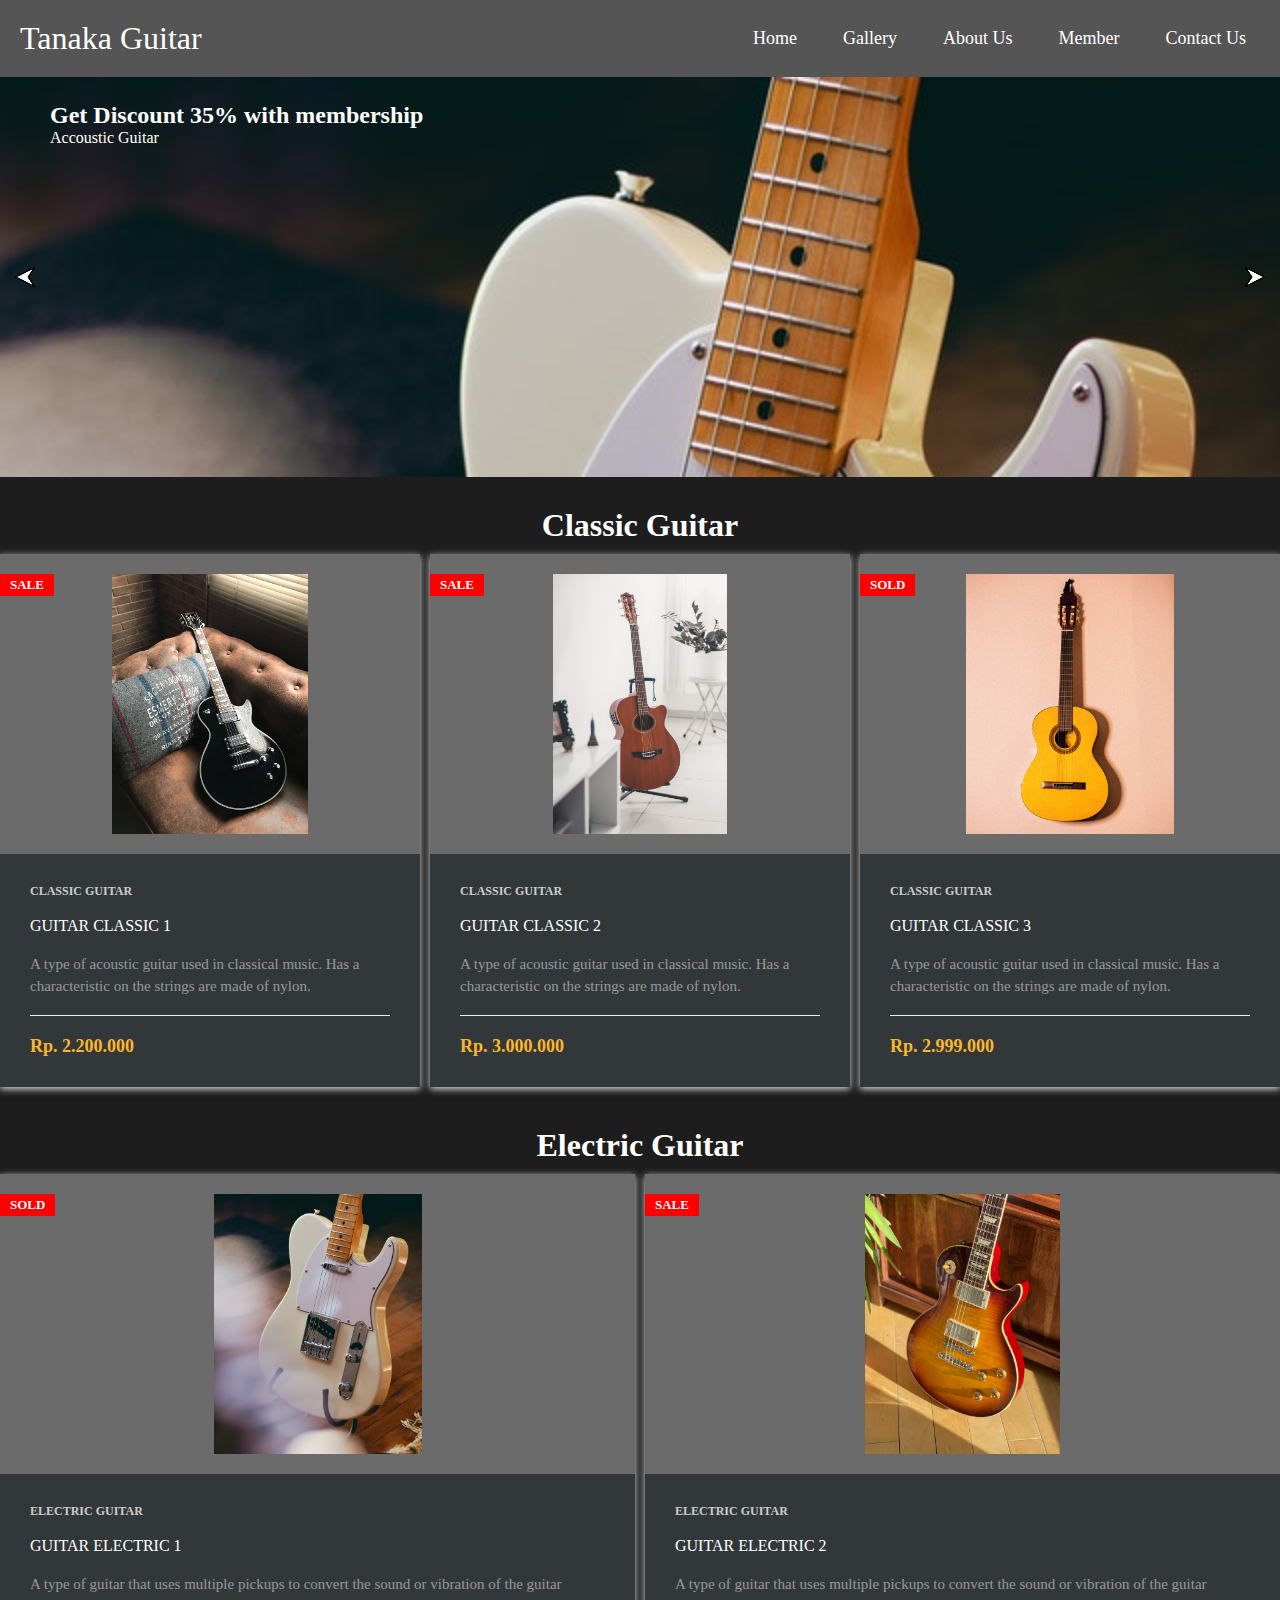
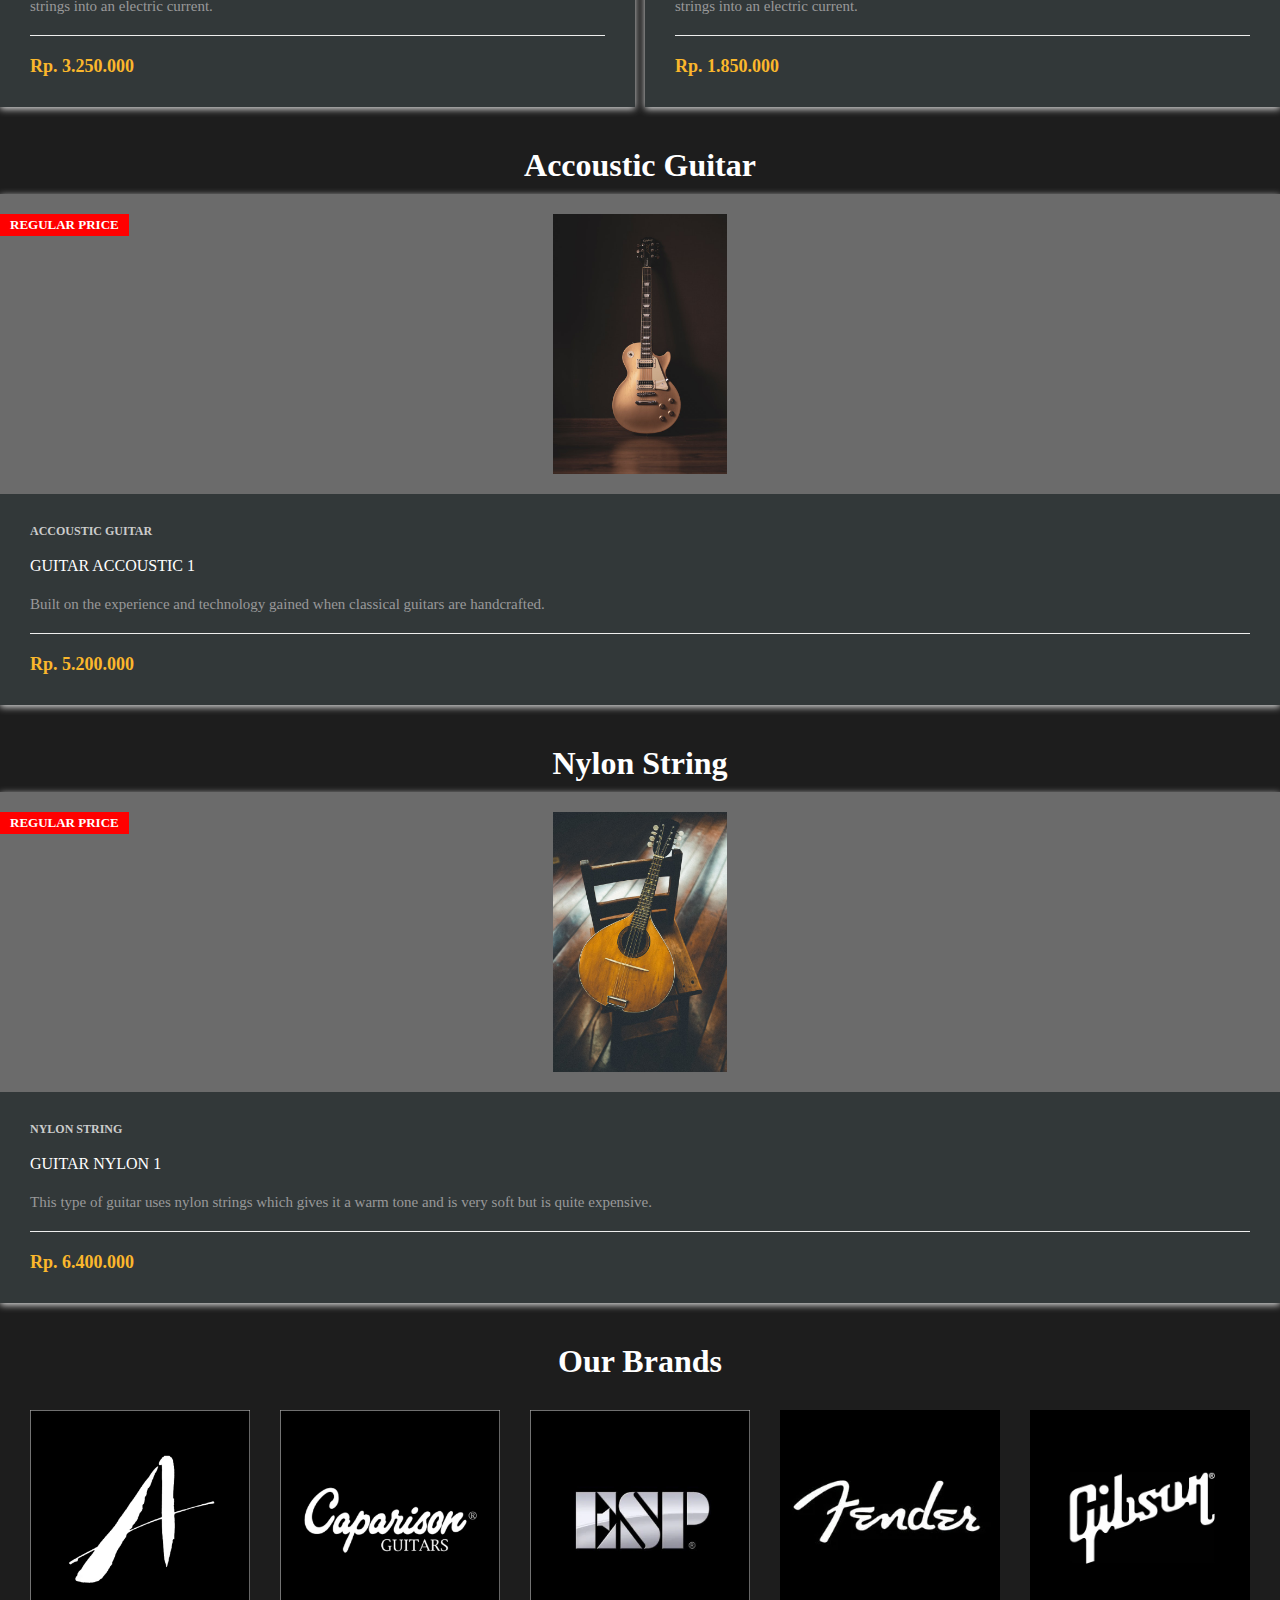
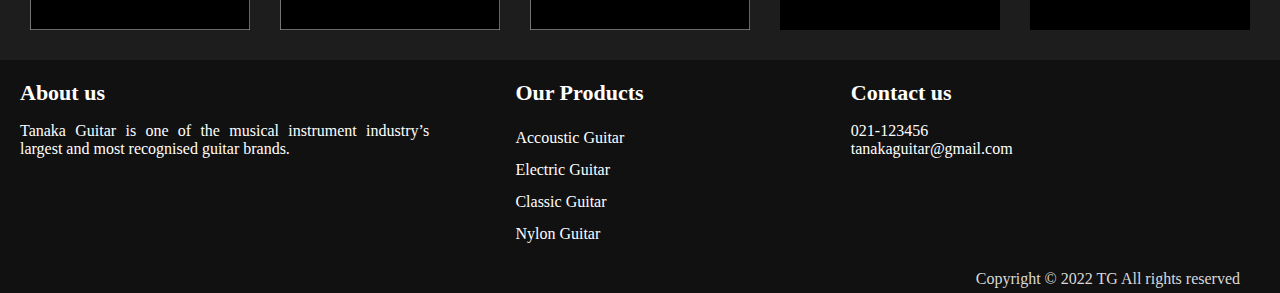
<file: index.html>
<!DOCTYPE html>
<html lang="en">
  <head>
    <meta charset="UTF-8" />
    <meta http-equiv="X-UA-Compatible" content="IE=edge" />
    <meta name="viewport" content="width=device-width, initial-scale=1.0" />
    <link rel="stylesheet" href="styles/style.css">
    <link rel="stylesheet" href="styles/index.css">
    <title>Tanaka Guitar</title>
  </head>
  <body>
    <nav class="navbar">
      <div class="logo">Tanaka Guitar</div>
      <ul class="nav-links">
        <input type="checkbox" id="checkbox_toggle" />
        <label for="checkbox_toggle" class="hamburger"></label>
        <div class="menu">
          <li><a href="./index.html">Home</a></li>
          <li><a href="./gallery.html">Gallery</a></li>
          <li><a href="./about-us.html">About Us</a></li>
          <li><a href="./member.html">Member</a></li>
          <li><a href="./contact-us.html">Contact Us</a></li>
        </div>
      </ul>
    </nav>

    <div class="carousel-wrapper" style="height: 400px;">
      <span id="target-item-1"></span>
      <span id="target-item-2"></span>
      <span id="target-item-3"></span>
      <div class="carousel-item item-1">
        <h2>Get Discount 35% with membership</h2>
        <p>Accoustic Guitar</p>
        <a class="arrow arrow-prev" href="#target-item-3"></a>
        <a class="arrow arrow-next" href="#target-item-2"></a>
      </div>
      <div class="carousel-item item-2 light">
        <h2>10% Off and get free delivery</h2>
        <p>Electric Guitar</p>
        <a class="arrow arrow-prev" href="#target-item-1"></a>
        <a class="arrow arrow-next" href="#target-item-3"></a>
      </div>
      <div class="carousel-item item-3">
        <h2>Buy 1 Accoustic Guitar get 1 Merchandise</h2>
        <p>Membership Only.</p>
        <a class="arrow arrow-prev" href="#target-item-2"></a>
        <a class="arrow arrow-next" href="#target-item-1"></a>
      </div>
    </div>

    <div class="brands-wrapper">
      <h1 id="section-tag">Classic Guitar</h1>
      <div class="grid-product">
        <div class="item">
          <div class="product-card">
            <div class="badge">Sale</div>
            <div class="product-tumb">
              <img src="./assets/products/product1.jpg" alt="">
            </div>
            <div class="product-details">
              <span class="product-catagory">Classic guitar</span>
              <h4><a href="">Guitar Classic 1</a></h4>
              <p>
                A type of acoustic guitar used in classical music. Has a characteristic on the strings are made of nylon.
              </p>
              <div class="product-bottom-details">
                <div class="product-price">Rp. 2.200.000</div>
                <div class="product-links">
                </div>
              </div>
            </div>
          </div>
        </div>
        <div class="item">
          <div class="product-card">
            <div class="badge">Sale</div>
            <div class="product-tumb">
              <img src="./assets/products/product4.jpg" alt="">
            </div>
            <div class="product-details">
              <span class="product-catagory">Classic Guitar</span>
              <h4><a href="">Guitar Classic 2</a></h4>
              <p>
                A type of acoustic guitar used in classical music. Has a characteristic on the strings are made of nylon.
              </p>
              <div class="product-bottom-details">
                <div class="product-price">Rp. 3.000.000</div>
                <div class="product-links">
                </div>
              </div>
            </div>
          </div>
        </div>
        <div class="item">
          <div class="product-card">
            <div class="badge">Sold</div>
            <div class="product-tumb">
              <img src="./assets/products/product10.jpg" alt="">
            </div>
            <div class="product-details">
              <span class="product-catagory">Classic guitar</span>
              <h4><a href="">Guitar Classic 3</a></h4>
              <p>
                A type of acoustic guitar used in classical music. Has a characteristic on the strings are made of nylon.
              </p>
              <div class="product-bottom-details">
                <div class="product-price">Rp. 2.999.000</div>
                <div class="product-links">
                </div>
              </div>
            </div>
          </div>
        </div>
      </div>
    </div>

    <div class="brands-wrapper">
      <h1 id="section-tag">Electric Guitar</h1>
      <div class="grid-product">
        <div class="item">
          <div class="product-card">
            <div class="badge">Sold</div>
            <div class="product-tumb">
              <img src="./assets/products/product2.jpg" alt="">
            </div>
            <div class="product-details">
              <span class="product-catagory">Electric guitar</span>
              <h4><a href="">Guitar Electric 1</a></h4>
              <p>
                A type of guitar that uses multiple pickups to convert the sound or vibration of the guitar strings into an electric current.
              </p>
              <div class="product-bottom-details">
                <div class="product-price">Rp. 3.250.000</div>
                <div class="product-links">
                </div>
              </div>
            </div>
          </div>
        </div>
        <div class="item">
          <div class="product-card">
            <div class="badge">Sale</div>
            <div class="product-tumb">
              <img src="./assets/products/product5.jpg" alt="">
            </div>
            <div class="product-details">
              <span class="product-catagory">Electric guitar</span>
              <h4><a href="">Guitar Electric 2</a></h4>
              <p>
                A type of guitar that uses multiple pickups to convert the sound or vibration of the guitar strings into an electric current.
              </p>
              <div class="product-bottom-details">
                <div class="product-price">Rp. 1.850.000</div>
                <div class="product-links">
                </div>
              </div>
            </div>
          </div>
        </div>
      </div>
    </div>

    <div class="brands-wrapper">
      <h1 id="section-tag">Accoustic Guitar</h1>
      <div class="grid-product">
        <div class="item">
          <div class="product-card">
            <div class="badge">Regular Price</div>
            <div class="product-tumb">
              <img src="./assets/products/product8.jpg" alt="">
            </div>
            <div class="product-details">
              <span class="product-catagory">Accoustic Guitar</span>
              <h4><a href="">Guitar Accoustic 1</a></h4>
              <p>
                Built on the experience and technology gained when classical guitars are handcrafted.
              </p>
              <div class="product-bottom-details">
                <div class="product-price">Rp. 5.200.000</div>
                <div class="product-links">
                </div>
              </div>
            </div>
          </div>
        </div>
      </div>
    </div>

    <div class="brands-wrapper">
      <h1 id="section-tag">Nylon String</h1>
      <div class="grid-product">
        <div class="item">
          <div class="product-card">
            <div class="badge">Regular Price</div>
            <div class="product-tumb">
              <img src="./assets/products/product3.jpg" alt="">
            </div>
            <div class="product-details">
              <span class="product-catagory">Nylon String</span>
              <h4><a href="">Guitar Nylon 1</a></h4>
              <p>
                This type of guitar uses nylon strings which gives it a warm tone and is very soft but is quite expensive.
              </p>
              <div class="product-bottom-details">
                <div class="product-price">Rp. 6.400.000</div>
                <div class="product-links">
                </div>
              </div>
            </div>
          </div>
        </div>
      </div>
    </div>

    <div class="brands-wrapper">
      <h1 id="section-tag">Our Brands</h1>
      <div class="grid">
        <img class="image-brand" src="./assets/brands/anderson.webp">
        <img class="image-brand" src="./assets/brands/caparison.webp">
        <img class="image-brand" src="./assets/brands/esp.webp">
        <img class="image-brand" src="./assets/brands/fender.webp">
        <img class="image-brand" src="./assets/brands/gibson.webp">
      </div>
    </div>

    <footer>
      <div class="content">
        <div class="left box">
          <div class="upper">
            <div class="topic">About us</div>
            <p>Tanaka Guitar is one of the musical instrument industry’s largest and most recognised guitar brands.</p>
          </div>
        </div>
        <div class="middle box">
          <div class="topic">Our Products</div>
          <div><a href="#">Accoustic Guitar</a></div>
          <div><a href="#">Electric Guitar</a></div>
          <div><a href="#">Classic Guitar</a></div>
          <div><a href="#">Nylon Guitar</a></div>
        </div>
        <div class="right box">
          <div class="topic">Contact us</div>
            <div class="phone">
              <a href="#"><i class="fas fa-phone-volume"></i>021-123456</a>
            </div>
            <div class="email">
              <a href="#"><i class="fas fa-envelope"></i>tanakaguitar@gmail.com</a>
            </div>
        </div>
      </div>
      <div class="bottom">
        <p>Copyright © 2022 TG All rights reserved</p>
      </div>
    </footer>
  </body>
</html>
</file>
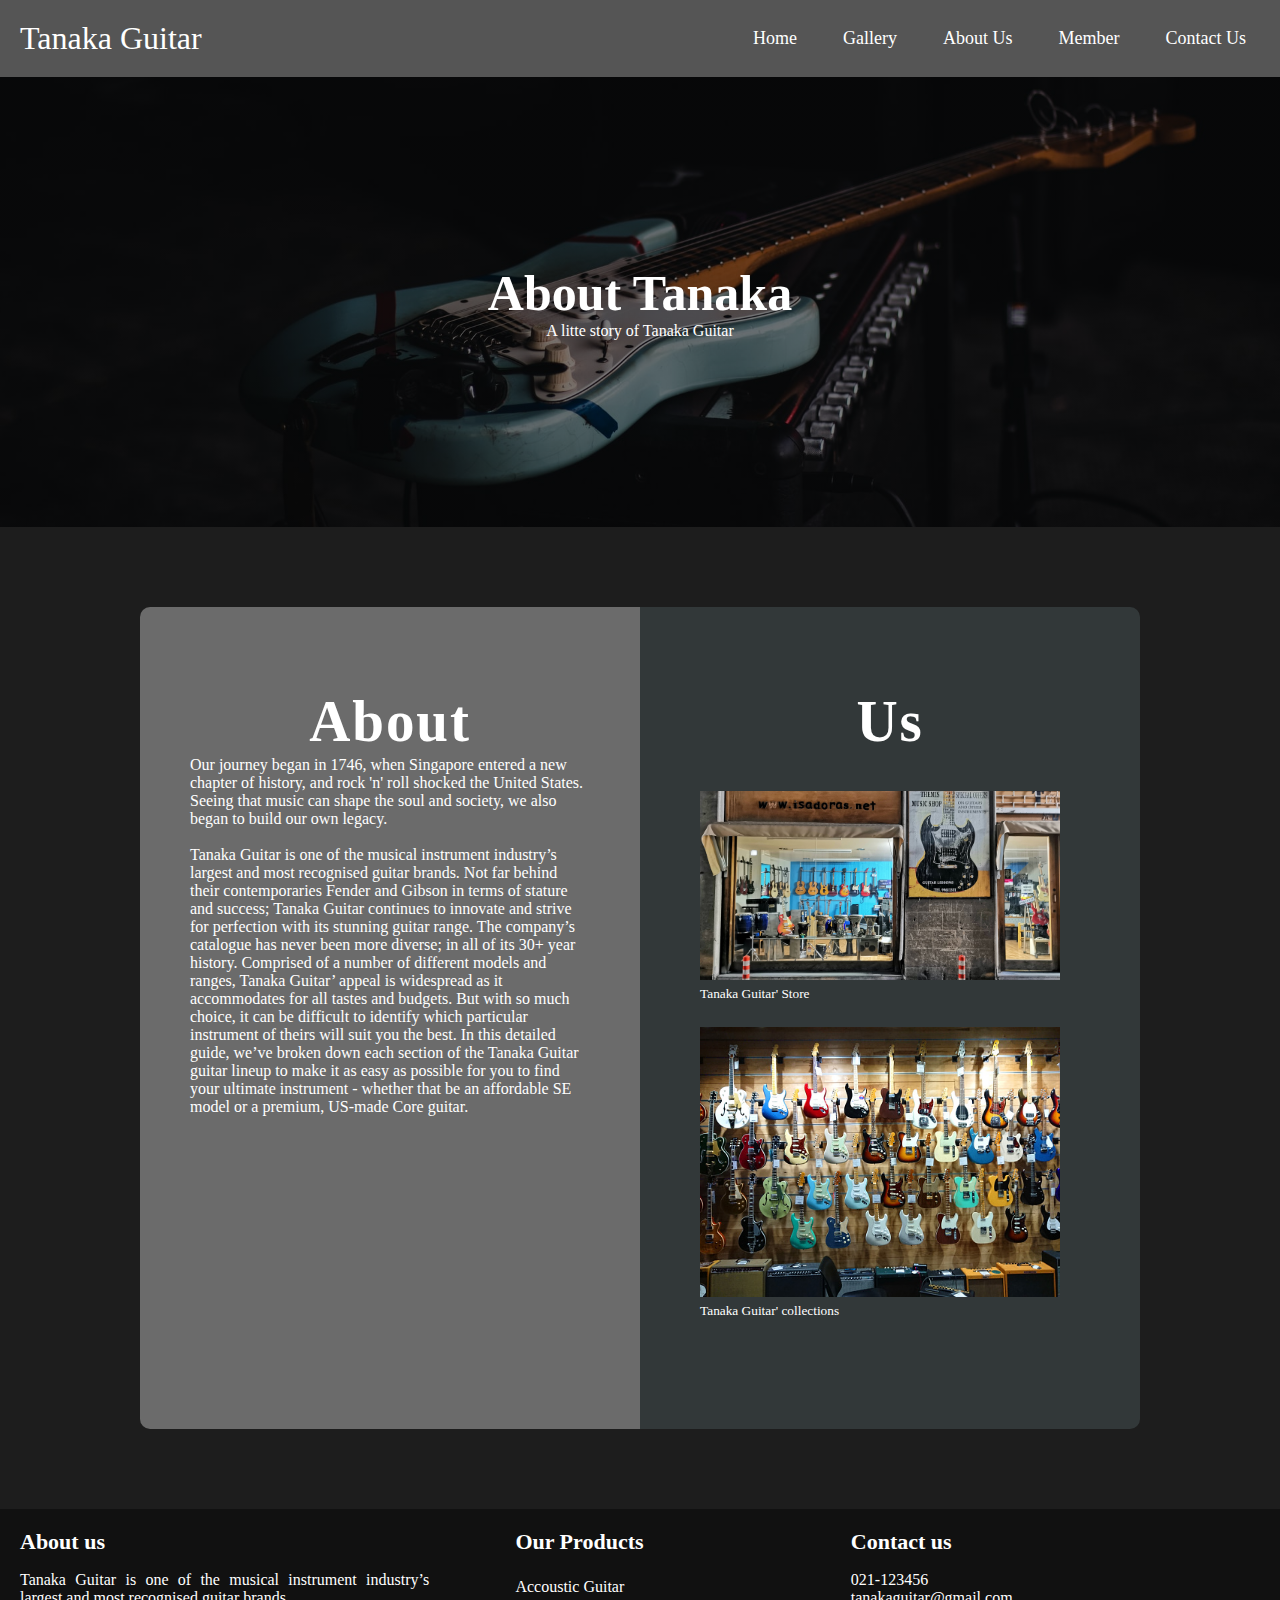
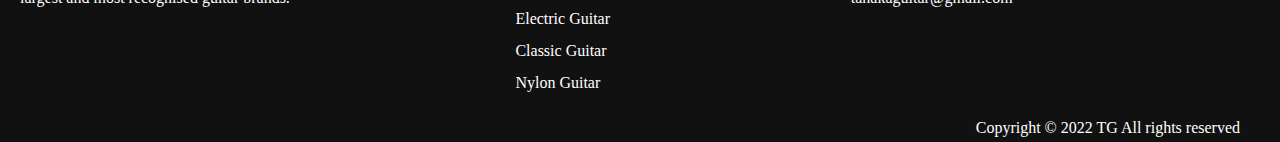
<file: about-us.html>
<!DOCTYPE html>
<html lang="en">
  <head>
    <meta charset="UTF-8" />
    <meta http-equiv="X-UA-Compatible" content="IE=edge" />
    <meta name="viewport" content="width=device-width, initial-scale=1.0" />
    <link rel="stylesheet" href="styles/style.css" />
    <link rel="stylesheet" href="styles/about-us.css" />
    <title>Tanaka Guitar</title>
  </head>
  <body>
    <nav class="navbar">
      <div class="logo">Tanaka Guitar</div>
      <ul class="nav-links">
        <input type="checkbox" id="checkbox_toggle" />
        <label for="checkbox_toggle" class="hamburger">&#9776;</label>

        <div class="menu">
          <li><a href="./index.html">Home</a></li>
          <li><a href="./gallery.html">Gallery</a></li>
          <li><a href="./about-us.html">About Us</a></li>
          <li><a href="./member.html">Member</a></li>
          <li><a href="./contact-us.html">Contact Us</a></li>
        </div>
      </ul>
    </nav>
    <div class="hero-image">
      <div class="hero-text">
        <h1 style="font-size: 50px">About Tanaka</h1>
        <p>A litte story of Tanaka Guitar</p>
      </div>
    </div>

    <section id="contact">
      <div class="contact-box">
        <div class="contact-links">
          <h2>About</h2>
          <p>
            Our journey began in 1746, when Singapore entered a new chapter of history, and rock 'n' roll shocked the United States. Seeing that music can shape the soul and society, we also began to build our own legacy.
          </p>
          <br>
          <p>
            Tanaka Guitar is one of the musical instrument industry’s largest and most recognised guitar brands. Not far behind their contemporaries Fender and Gibson in terms of stature and success; Tanaka Guitar continues to innovate and strive for perfection with its stunning guitar range. The company’s catalogue has never been more diverse; in all of its 30+ year history. Comprised of a number of different models and ranges, Tanaka Guitar’ appeal is widespread as it accommodates for all tastes and budgets. But with so much choice, it can be difficult to identify which particular instrument of theirs will suit you the best. In this detailed guide, we’ve broken down each section of the Tanaka Guitar guitar lineup to make it as easy as possible for you to find your ultimate instrument - whether that be an affordable SE model or a premium, US-made Core guitar.
          </p>
        </div>
        <div class="contact-form-wrapper">
          <h2>Us</h2>
          <div class="content-wrapper">
            <div class="contact-content">
              <img src="./assets/store.jpg" width="100%">
              <small>Tanaka Guitar' Store</small>
            </div>
            <div class="contact-content">
              <img src="./assets/guitars.jpeg" width="100%">
              <small>Tanaka Guitar' collections</small>
            </div>
          </div>
        </div>
      </div>
    </section>

    <footer>
      <div class="content">
        <div class="left box">
          <div class="upper">
            <div class="topic">About us</div>
            <p>Tanaka Guitar is one of the musical instrument industry’s largest and most recognised guitar brands.</p>
          </div>
        </div>
        <div class="middle box">
          <div class="topic">Our Products</div>
          <div><a href="#">Accoustic Guitar</a></div>
          <div><a href="#">Electric Guitar</a></div>
          <div><a href="#">Classic Guitar</a></div>
          <div><a href="#">Nylon Guitar</a></div>
        </div>
        <div class="right box">
          <div class="topic">Contact us</div>
            <div class="phone">
              <a href="#"><i class="fas fa-phone-volume"></i>021-123456</a>
            </div>
            <div class="email">
              <a href="#"><i class="fas fa-envelope"></i>tanakaguitar@gmail.com</a>
            </div>
        </div>
      </div>
      <div class="bottom">
        <p>Copyright © 2022 TG All rights reserved</p>
      </div>
    </footer>
  </body>
</html>
</file>
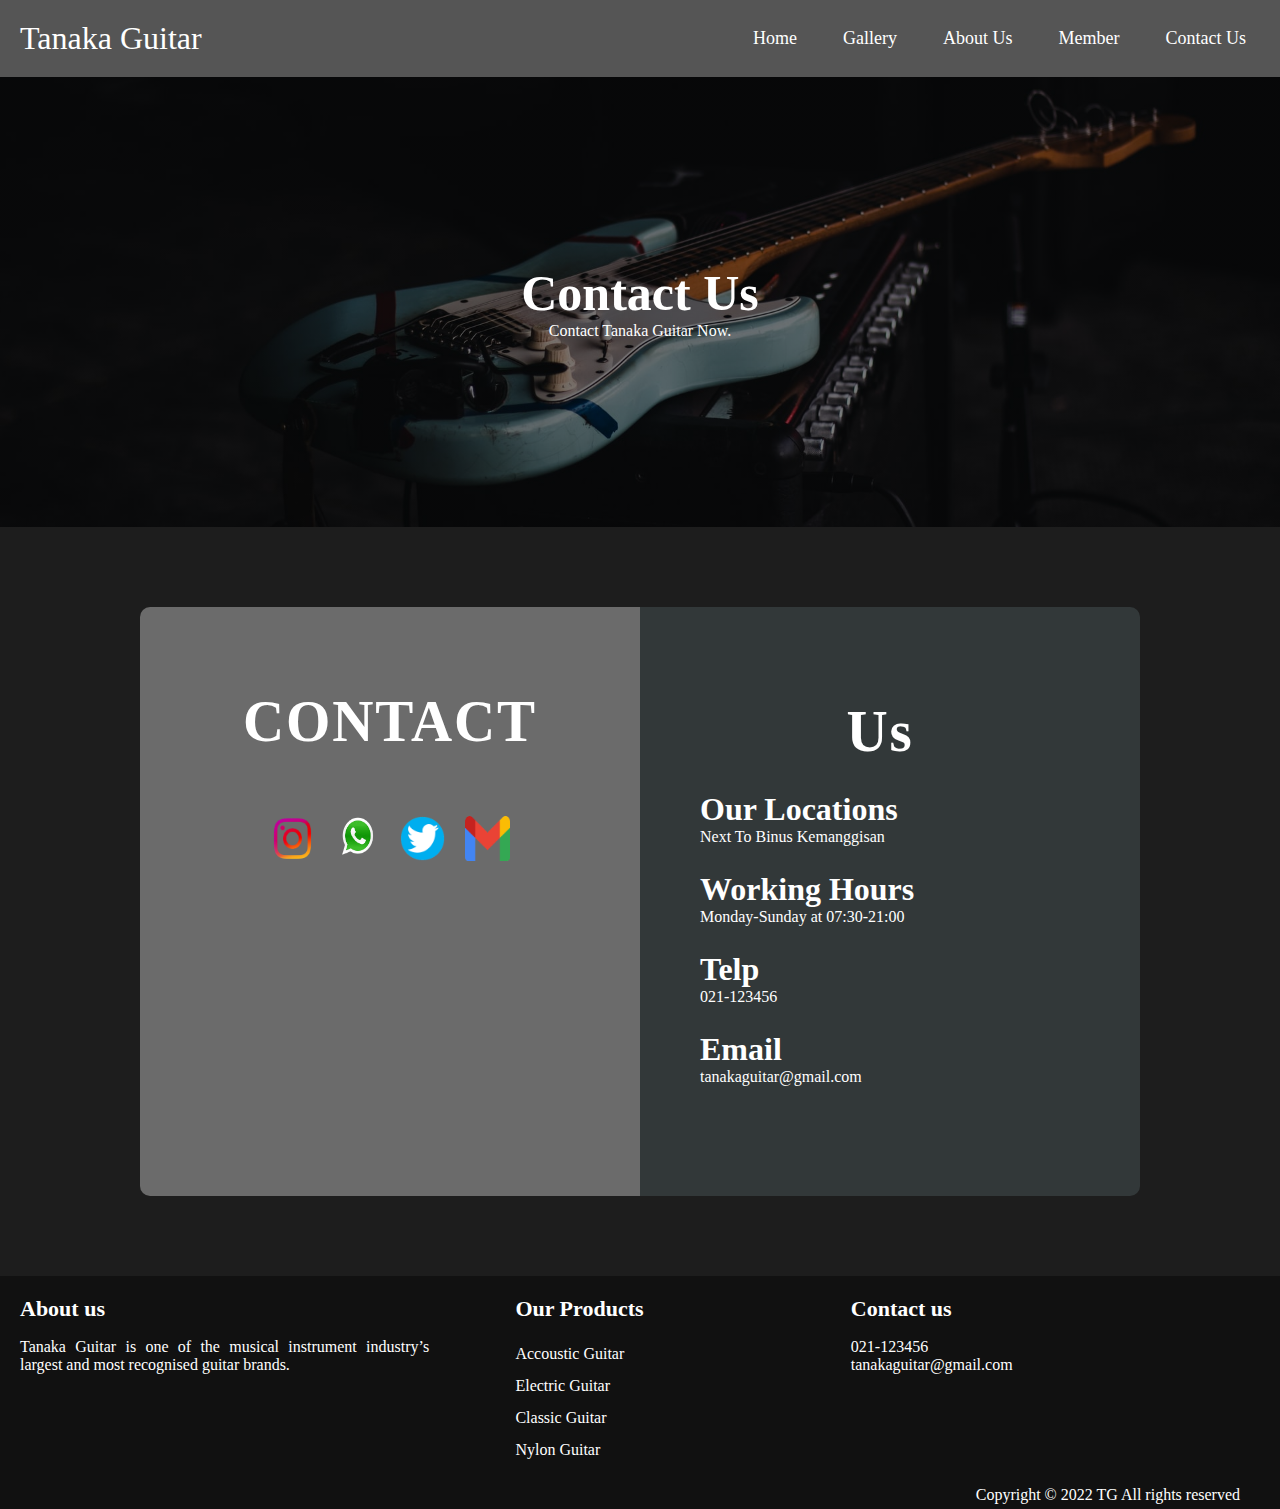
<file: contact-us.html>
<!DOCTYPE html>
<html lang="en">
  <head>
    <meta charset="UTF-8" />
    <meta http-equiv="X-UA-Compatible" content="IE=edge" />
    <meta name="viewport" content="width=device-width, initial-scale=1.0" />
    <link rel="stylesheet" href="styles/style.css">
    <link rel="stylesheet" href="styles/contact-us.css">
    <title>Tanaka Guitar</title>
  </head>
  <body>
    <nav class="navbar">
      <div class="logo">Tanaka Guitar</div>
      <ul class="nav-links">
        <input type="checkbox" id="checkbox_toggle" />
        <label for="checkbox_toggle" class="hamburger">&#9776;</label>
        <div class="menu">
          <li><a href="./index.html">Home</a></li>
          <li><a href="./gallery.html">Gallery</a></li>
          <li><a href="./about-us.html">About Us</a></li>
          <li><a href="./member.html">Member</a></li>
          <li><a href="./contact-us.html">Contact Us</a></li>
        </div>
      </ul>
    </nav>
    <div class="hero-image">
      <div class="hero-text">
        <h1 style="font-size: 50px">Contact Us</h1>
        <p>Contact Tanaka Guitar Now.</p>
      </div>
    </div>

    <section id="contact">
      <div class="contact-box">
        <div class="contact-links">
          <h2>CONTACT</h2>
          <div class="links">
            <div class="link">
              <a target="_blank" href="https://instagram.com"><img src="./assets/instagram.png" alt="instagram"></a>
            </div>
            <div class="link">
              <a target="_blank" href="https://wa.me/"><img src="./assets/whatsapp.png" alt="wa"></a>
            </div>
            <div class="link">
              <a target="_blank" href="https://twitter.com"><img src="./assets/twitter.png" alt="twitter"></a>
            </div>
            <div class="link">
              <a target="_blank" href="https://mail.google.com"><img src="./assets/gmail.png" alt="gmail"></a>
            </div>
          </div>
        </div>
        <div class="contact-form-wrapper">
          <div class="content-wrapper">
            <h2>Us</h2>
            <div class="contact-content">
              <h1>Our Locations</h1>
              <p>
                Next To Binus Kemanggisan
              </p>
            </div>
            <div class="contact-content">
              <h1>Working Hours</h1>
              <p>Monday-Sunday at 07:30-21:00</p>
            </div>
            <div class="contact-content">
              <h1>Telp</h1>
              <p>021-123456</p>
            </div>
            <div class="contact-content">
              <h1>Email</h1>
              <p>tanakaguitar@gmail.com</p>
            </div>
          </div>
        </div>
      </div>
    </section>

    <footer>
      <div class="content">
        <div class="left box">
          <div class="upper">
            <div class="topic">About us</div>
            <p>Tanaka Guitar is one of the musical instrument industry’s largest and most recognised guitar brands.</p>
          </div>
        </div>
        <div class="middle box">
          <div class="topic">Our Products</div>
          <div><a href="#">Accoustic Guitar</a></div>
          <div><a href="#">Electric Guitar</a></div>
          <div><a href="#">Classic Guitar</a></div>
          <div><a href="#">Nylon Guitar</a></div>
        </div>
        <div class="right box">
          <div class="topic">Contact us</div>
            <div class="phone">
              <a href="#"><i class="fas fa-phone-volume"></i>021-123456</a>
            </div>
            <div class="email">
              <a href="#"><i class="fas fa-envelope"></i>tanakaguitar@gmail.com</a>
            </div>
        </div>
      </div>
      <div class="bottom">
        <p>Copyright © 2022 TG All rights reserved</p>
      </div>
    </footer>
  </body>
</html>
</file>
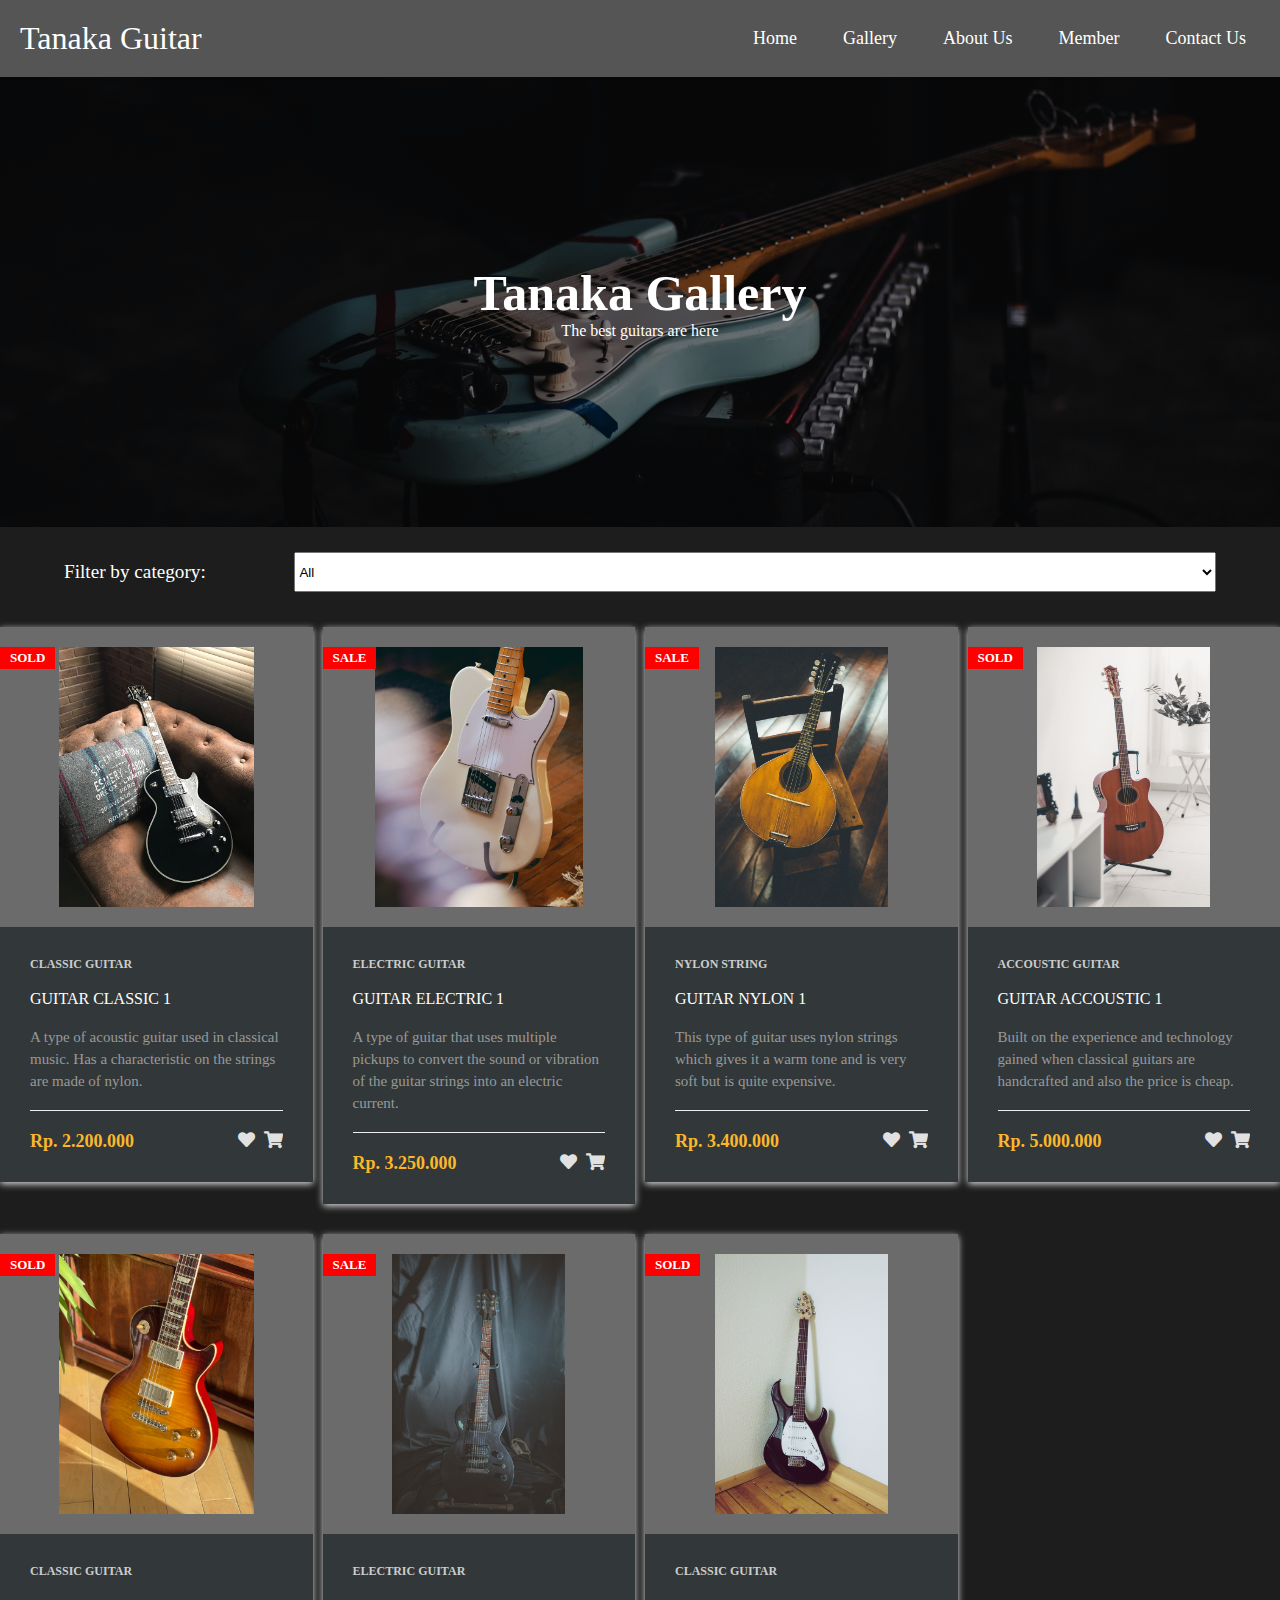
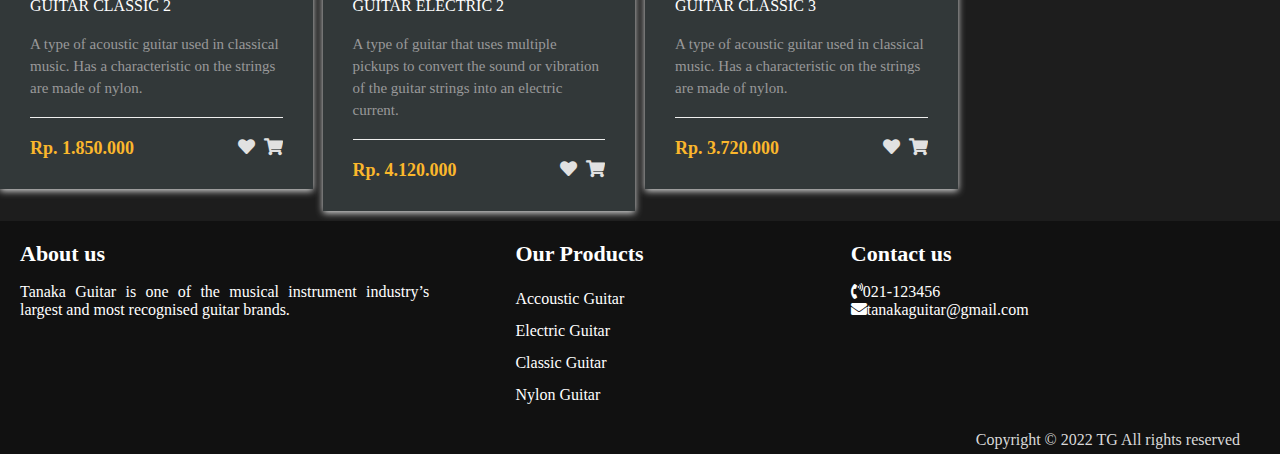
<file: gallery.html>
<!DOCTYPE html>
<html lang="en">
  <head>
    <meta charset="UTF-8" />
    <meta http-equiv="X-UA-Compatible" content="IE=edge" />
    <meta name="viewport" content="width=device-width, initial-scale=1.0" />
    <link rel="stylesheet" href="https://cdnjs.cloudflare.com/ajax/libs/font-awesome/5.15.2/css/all.min.css"/>
    <link rel="stylesheet" href="styles/style.css" />
    <link rel="stylesheet" href="styles/gallery.css" />
    <title>Tanaka Guitar</title>
  </head>
  <body>
    <nav class="navbar">
      <div class="logo">Tanaka Guitar</div>
      <ul class="nav-links">
        <input type="checkbox" id="checkbox_toggle" />
        <label for="checkbox_toggle" class="hamburger">&#9776;</label>
        <div class="menu">
          <li><a href="./index.html">Home</a></li>
          <li><a href="./gallery.html">Gallery</a></li>
          <li><a href="./about-us.html">About Us</a></li>
          <li><a href="./member.html">Member</a></li>
          <li><a href="./contact-us.html">Contact Us</a></li>
        </div>
      </ul>
    </nav>
    
    <div class="hero-image">
      <div class="hero-text">
        <h1 style="font-size: 50px">Tanaka Gallery</h1>
        <p>The best guitars are here</p>
      </div>
    </div>

    <div class="form-wrapper">
      <div class="flex-2">
        <span>Filter by category: </span>
      </div>
      <div class="flex-8">
        <form id="form-catagory">
          <select name="catagory" id="catagory" onchange="selectCategory()">
            <option value="All">All</option>
            <option value="Electric Guitar">Electric Guitar</option>
            <option value="Accoustic Guitar">Accoustic Guitar</option>
            <option value="Nylon String">Nylon String</option>
            <option value="Classic Guitar">Classic Guitar</option>
          </select>
        </form>
      </div>
    </div>
    <div class="grid" id="grid">

    </div>

    <footer>
      <div class="content">
        <div class="left box">
          <div class="upper">
            <div class="topic">About us</div>
            <p>Tanaka Guitar is one of the musical instrument industry’s largest and most recognised guitar brands.</p>
          </div>
        </div>
        <div class="middle box">
          <div class="topic">Our Products</div>
          <div><a href="#">Accoustic Guitar</a></div>
          <div><a href="#">Electric Guitar</a></div>
          <div><a href="#">Classic Guitar</a></div>
          <div><a href="#">Nylon Guitar</a></div>
        </div>
        <div class="right box">
          <div class="topic">Contact us</div>
            <div class="phone">
              <a href="#"><i class="fas fa-phone-volume"></i>021-123456</a>
            </div>
            <div class="email">
              <a href="#"><i class="fas fa-envelope"></i>tanakaguitar@gmail.com</a>
            </div>
        </div>
      </div>
      <div class="bottom">
        <p>Copyright © 2022 TG All rights reserved</p>
      </div>
    </footer>

    <script src="./scripts/gallery.js"></script>
  </body>
</html>
</file>
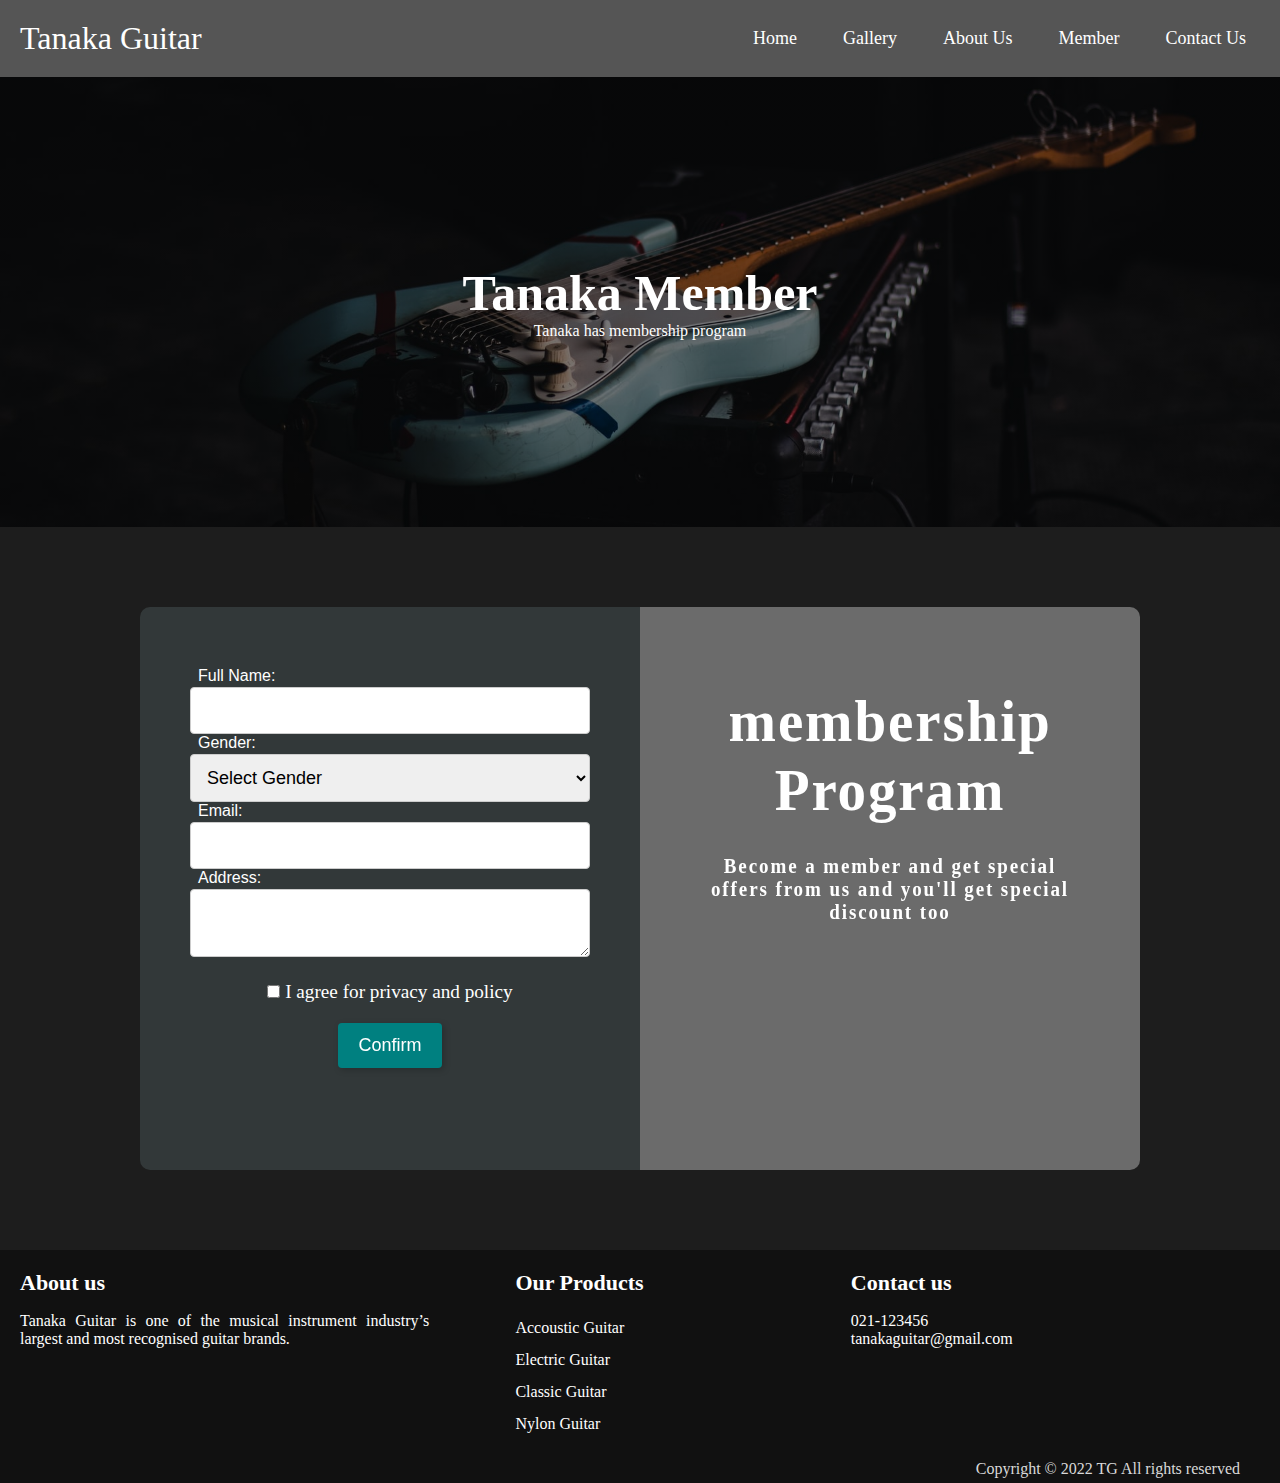
<file: member.html>
<!DOCTYPE html>
<html lang="en">
  <head>
    <meta charset="UTF-8" />
    <meta http-equiv="X-UA-Compatible" content="IE=edge" />
    <meta name="viewport" content="width=device-width, initial-scale=1.0" />
    <link rel="stylesheet" href="styles/style.css" />
    <link rel="stylesheet" href="styles/member.css" />
    <title>Tanaka Guitar</title>
  </head>
  <body>
    <nav class="navbar">
      <div class="logo">Tanaka Guitar</div>
      <ul class="nav-links">
        <input type="checkbox" id="checkbox_toggle" />
        <label for="checkbox_toggle" class="hamburger">&#9776;</label>
        <div class="menu">
          <li><a href="./index.html">Home</a></li>
          <li><a href="./gallery.html">Gallery</a></li>
          <li><a href="./about-us.html">About Us</a></li>
          <li><a href="./member.html">Member</a></li>
          <li><a href="./contact-us.html">Contact Us</a></li>
        </div>
      </ul>
    </nav>
    <div class="hero-image">
      <div class="hero-text">
        <h1 style="font-size: 50px">Tanaka Member</h1>
        <p>Tanaka has membership program</p>
      </div>
    </div>

    <section id="contact">
      <div class="contact-box">
        <div class="contact-links">
          <h2>membership Program</h2>
          <h3>
            Become a member and get special offers from us and you'll get
            special discount too
          </h3>
        </div>
        <div class="contact-form-wrapper">
          <form name="member" onsubmit="return validateForm()">
            <div class="form-item">
              <input type="text" name="fullname" />
              <label class="inner-label">Full Name:</label>
            </div>
            <div class="form-item">
              <select name="gender">
                <option class="" value="" disabled selected>
                  Select Gender
                </option>
                <option value="Male">Male</option>
                <option value="Female">Female</option>
              </select>
              <label class="inner-label">Gender:</label>
            </div>
            <div class="form-item">
              <input type="text" name="email" />
              <label class="inner-label">Email:</label>
            </div>
            <div class="form-item">
              <textarea class="" name="address"></textarea>
              <label class="inner-label">Address:</label>
            </div>
            <div class="form-item">
              <div class="container-check">
                <input id="accept" type="checkbox" name="accept" />
                <span>I agree for privacy and policy</span>
              </div>
            </div>
            <button type="submit" class="submit-btn">Confirm</button>
          </form>
        </div>
      </div>
    </section>


    <footer>
      <div class="content">
        <div class="left box">
          <div class="upper">
            <div class="topic">About us</div>
            <p>Tanaka Guitar is one of the musical instrument industry’s largest and most recognised guitar brands.</p>
          </div>
        </div>
        <div class="middle box">
          <div class="topic">Our Products</div>
          <div><a href="#">Accoustic Guitar</a></div>
          <div><a href="#">Electric Guitar</a></div>
          <div><a href="#">Classic Guitar</a></div>
          <div><a href="#">Nylon Guitar</a></div>
        </div>
        <div class="right box">
          <div class="topic">Contact us</div>
            <div class="phone">
              <a href="#"><i class="fas fa-phone-volume"></i>021-123456</a>
            </div>
            <div class="email">
              <a href="#"><i class="fas fa-envelope"></i>tanakaguitar@gmail.com</a>
            </div>
        </div>
      </div>
      <div class="bottom">
        <p>Copyright © 2022 TG All rights reserved</p>
      </div>
    </footer>


    <script src="./scripts/script.js"></script>
  </body>
</html>
</file>
<file: styles/style.css>
* {
  margin: 0;
  padding: 0;
  box-sizing: border-box;
}
body {
  font-family: cursive;
  background-color: #1d1d1d;
}
a {
  text-decoration: none;
}
li {
  list-style: none;
}

.navbar {
  display: flex;
  align-items: center;
  justify-content: space-between;
  padding: 20px;
  background-color: #555;
  color: #fff;
}
.nav-links a {
  color: #fff;
}
/* LOGO */
.logo {
  font-size: 32px;
}
/* NAVBAR MENU */
.menu {
  display: flex;
  gap: 1em;
  font-size: 18px;
}
.menu li:hover {
  background-color: #4c9e9e;
  border-radius: 5px;
  transition: 0.3s ease;
}
.menu li {
  padding: 5px 14px;
}
/* DROPDOWN MENU */
.services {
  position: relative;
}
/*RESPONSIVE NAVBAR MENU STARTS*/
/* CHECKBOX HACK */
input[type="checkbox"] {
  display: none;
}
/*HAMBURGER MENU*/
.hamburger {
  display: none;
  font-size: 24px;
  user-select: none;
}
/* APPLYING MEDIA QUERIES */
@media (max-width: 768px) {
  .menu {
    display: none;
    position: absolute;
    background-color: teal;
    right: 0;
    left: 0;
    text-align: center;
    padding: 16px 0;
    z-index: 1000;
    transition: 0.3s ease;
  }
  .menu li:hover {
    display: inline-block;
    background-color: #4c9e9e;
    transition: 0.3s ease;
  }
  .menu li + li {
    margin-top: 12px;
  }
  input[type="checkbox"]:checked ~ .menu {
    display: block;
  }
  .hamburger {
    display: block;
  }
  .dropdown {
    left: 50%;
    top: 30px;
    transform: translateX(35%);
  }
  .dropdown li:hover {
    background-color: #4c9e9e;
  }
}

/* Hero Style */
body,
html {
  height: 100%;
  margin: 0;
}

.hero-image {
  background-image: linear-gradient(rgba(0, 0, 0, 0.5), rgba(0, 0, 0, 0.5)),
    url("../assets/blurry.jpg");

  height: 50%;
  background-position: center;
  background-repeat: no-repeat;
  background-size: cover;
  position: relative;
}

.hero-text {
  text-align: center;
  position: absolute;
  top: 50%;
  left: 50%;
  transform: translate(-50%, -50%);
  color: white;
}

.hero-text button {
  border: none;
  outline: 0;
  display: inline-block;
  padding: 10px 25px;
  color: black;
  background-color: #ddd;
  text-align: center;
  cursor: pointer;
}

.hero-text button:hover {
  background-color: #555;
  color: white;
}
/* Footer */
*{
  margin: 0;
  padding: 0;
  box-sizing: border-box;
  text-decoration: none;
}
footer{
  width: 100%;
  /* position: fixed; */
  bottom: 0;
  left: 0;
  background: #111;
}
footer .content{
  max-width: 1350px;
  margin: auto;
  padding: 20px;
  display: flex;
  flex-wrap: wrap;
  justify-content: space-between;
}
footer .content p,a{
  color: #fff;
}
footer .content .box{
  width: 33%;
  transition: all 0.4s ease;
}
footer .content .topic{
  font-size: 22px;
  font-weight: 600;
  color: #fff;
  margin-bottom: 16px;

}
footer .content p{
  text-align: justify;
}
footer .content .lower .topic{
  margin: 24px 0 5px 0;
}
footer .content .lower i{
  padding-right: 16px;
}
footer .content .middle{
  padding-left: 80px;
}
footer .content .middle a{
  line-height: 32px;
}
footer .content .right input[type="text"]{
  height: 45px;
  width: 100%;
  outline: none;
  color: #d9d9d9;
  background: #000;
  border-radius: 5px;
  padding-left: 10px;
  font-size: 17px;
  border: 2px solid #222222;
}
footer .content .right input[type="submit"]{
  height: 42px;
  width: 100%;
  font-size: 18px;
  color: #d9d9d9;
  background: #eb2f06;
  outline: none;
  border-radius: 5px;
  letter-spacing: 1px;
  cursor: pointer;
  margin-top: 12px;
  border: 2px solid #eb2f06;
  transition: all 0.3s ease-in-out;
}
.content .right input[type="submit"]:hover{
  background: none;
  color:  #eb2f06;
}
footer .content .media-icons a{
  font-size: 16px;
  height: 45px;
  width: 45px;
  display: inline-block;
  text-align: center;
  line-height: 43px;
  border-radius: 5px;
  border: 2px solid #222222;
  margin: 30px 5px 0 0;
  transition: all 0.3s ease;
}
.content .media-icons a:hover{
  border-color: #eb2f06;
}
footer .bottom{
  width: 100%;
  text-align: right;
  color: #d9d9d9;
  padding: 0 40px 5px 0;
}
footer .bottom a{
  color: #eb2f06;
}
footer a{
  transition: all 0.3s ease;
}
footer a:hover{
  color: #eb2f06;
}
@media (max-width:1100px) {
  footer .content .middle{
    padding-left: 50px;
  }
}
@media (max-width:950px){
  footer .content .box{
    width: 50%;
  }
  .content .right{
    margin-top: 40px;
  }
}
@media (max-width:560px){
  footer{
    position: relative;
  }
  footer .content .box{
    width: 100%;
    margin-top: 30px;
  }
  footer .content .middle{
    padding-left: 0;
  }
}
</file>
<file: styles/index.css>
body {
  color: #fff;
}
.carousel-wrapper {
    position: relative;
  }
  .carousel-wrapper .carousel-item {
    position: absolute;
    top: 0;
    bottom: 0;
    left: 0;
    right: 0;
    padding: 25px 50px;
    opacity: 0;
    transition: all 0.5s ease-in-out;
  }
  .carousel-wrapper .carousel-item .arrow {
    position: absolute;
    top: 0;
    display: block;
    width: 50px;
    height: 100%;
    -webkit-tap-highlight-color: transparent;
    background: url("../assets/arrow.png") 50% 50%/20px no-repeat;
  }
  .carousel-wrapper .carousel-item .arrow.arrow-prev {
    left: 0;
  }
  .carousel-wrapper .carousel-item .arrow.arrow-next {
    right: 0;
    -webkit-transform: rotate(180deg);
    transform: rotate(180deg);
  }
  .carousel-wrapper .carousel-item.light {
    color: white;
  }
  .carousel-wrapper .carousel-item.light .arrow {
    background: url("../assets/arrow.png") 50% 50%/20px no-repeat;
  }
  @media (max-width: 480px) {
    .carousel-wrapper .carousel-item .arrow, .carousel-wrapper .carousel-item.light .arrow {
      background-size: 10px;
      background-position: 10px 50%;
    }
  }
  .carousel-wrapper [id^="target-item"] {
    display: none;
  }
  .carousel-wrapper .item-1 {
    z-index: 2;
    opacity: 1;
    background: url("../assets/products/product2.jpg") no-repeat;
    background-size: cover;
  }
  .carousel-wrapper .item-2 {
    background: url("../assets/store.jpg") no-repeat;
    background-size: cover;
  }
  .carousel-wrapper .item-3 {
    background: url("../assets/products/product9.jpg") no-repeat;
    background-size: cover;
  }
  .carousel-wrapper *:target ~ .item-1 {
    opacity: 0;
  }
  .carousel-wrapper #target-item-1:target ~ .item-1 {
    opacity: 1;
  }
  .carousel-wrapper #target-item-2:target ~ .item-2, .carousel-wrapper #target-item-3:target ~ .item-3 {
    z-index: 3;
    opacity: 1;
  }
  
  .brands-wrapper {
    margin: 30px 0;
  }

  #section-tag {
    color: #fff;
    font-size: xx-large;
    text-align: center;
  }
  .grid {
    display: grid;
    grid-template-columns: repeat(auto-fit, minmax(200px, 1fr));
    grid-gap: 30px;
    margin: 30px;
  }

  .image-brand {
    width: 100%;
  }

  @media (max-width:950px){
    .grid {
      grid-template-columns: repeat(auto-fit, minmax(150px, 1fr));
      grid-gap: 20px;
      margin: 20px;
    }
  }
  @media (max-width:560px){
    .grid {
      grid-template-columns: repeat(auto-fit, minmax(100px, 1fr));
      grid-gap: 10px;
      margin: 10px;
    }
  }

  .grid-product {
    display: grid;
    grid-template-columns: repeat(auto-fit, minmax(300px, 1fr));
    grid-gap: 10px;
  }
  
  * {
    -webkit-box-sizing: border-box;
    box-sizing: border-box;
    margin: 0;
    padding: 0;
  }
  
  a {
    text-decoration: none;
  }
  .product-card {
    width: 100%;
    position: relative;
    box-shadow: 0 2px 7px #dfdfdf;
    margin: 10px auto;
    background: #434e508f;
  }
  
  .badge {
    position: absolute;
    left: 0;
    top: 20px;
    text-transform: uppercase;
    font-size: 13px;
    font-weight: 700;
    background: red;
    color: #fff;
    padding: 3px 10px;
  }
  
  .product-tumb {
    display: flex;
    align-items: center;
    justify-content: center;
    height: 300px;
    padding: 20px;
    background: #6b6b6b;
  }
  
  .product-tumb img {
    max-width: 100%;
    max-height: 100%;
  }
  
  .product-details {
    padding: 30px;
  }
  
  .product-catagory {
    display: block;
    font-size: 12px;
    font-weight: 700;
    text-transform: uppercase;
    color: #ccc;
    margin-bottom: 18px;
  }
  
  .product-details h4 a {
    font-weight: 500;
    display: block;
    margin-bottom: 18px;
    text-transform: uppercase;
    color: #ffffff;
    text-decoration: none;
    transition: 0.3s;
  }
  
  .product-details h4 a:hover {
    color: #fbb72c;
  }
  
  .product-details p {
    font-size: 15px;
    line-height: 22px;
    margin-bottom: 18px;
    color: #999;
  }
  
  .product-bottom-details {
    overflow: hidden;
    border-top: 1px solid #eee;
    padding-top: 20px;
  }
  
  .product-bottom-details div {
    float: left;
    width: 50%;
  }
  
  .product-price {
    font-size: 18px;
    color: #fbb72c;
    font-weight: 600;
  }
  
  .product-price small {
    font-size: 80%;
    font-weight: 400;
    text-decoration: line-through;
    display: inline-block;
    margin-right: 5px;
  }
  
  .product-links {
    text-align: right;
  }
  
  .product-links a {
    display: inline-block;
    margin-left: 5px;
    color: #e1e1e1;
    transition: 0.3s;
    font-size: 17px;
  }
  
  .product-links a:hover {
    color: #fbb72c;
  }
  
  .form-wrapper {
    display: flex;
    flex-direction: row;
    align-items: center;
    margin: 25px 5%;
  }
  .flex-2 {
    flex: 2;
  }
  .flex-8 {
    flex: 8;
  }
  .form-wrapper span {
    color: #fff;
    text-align: center;
    font-size: larger;
  }
  #catagory {
    height: 40px;
    width: 100%;
  }
  
  @media (max-width: 950px) {
    #catagory {
      width: 100%;
    }
    .form-wrapper span {
      margin-right: 20px;
    }
    .flex-2 {
      flex: 5;
    }
    .flex-8 {
      flex: 5;
    }
  }
</file>
<file: styles/about-us.css>
#contact {
  display: flex;
  justify-content: center;
  align-items: center;
}

.contact-box {
  width: clamp(100px, 90%, 1000px);
  margin: 80px 50px;
  display: flex;
  flex-wrap: wrap;
}

.contact-links, .contact-form-wrapper {
  width: 50%;
  padding: 8% 5% 10% 5%;
}


.contact-links {
  background:#6b6b6b;
  border-radius: 10px 0 0 10px;
}

.contact-form-wrapper {
  background-color: #434e508f;
  border-radius: 0 10px 10px 0;
}

@media only screen and (max-width: 800px) {
  .contact-links, .contact-form-wrapper {
    width: 100%;
  }
  
  
  .contact-form-wrapper {
    border-radius: 0 0 10px 10px;
  }
}

@media only screen and (max-width: 400px) {
  .contact-box {
    width: 95%;
    margin: 8% 5%;
  }
}

p, small {
  color: #fff;
}

h2 {
  color: #fff;
  font-size: clamp(30px, 6vw, 60px);
  letter-spacing: 2px;
  text-align: center;
  transform: scale(.95, 1);
}

.links {
  display: flex;
  flex-wrap: wrap;
  justify-content: center;
  padding-top: 50px;
}

.link {
  margin: 10px;
  cursor: pointer;
}

small {
  text-align: center;
}

img {
  transition: 0.2s;
  user-select: none;
}

img:hover {
  transform: scale(1.1, 1.1);
}

.contact-content {
    margin-top: 25px;
    display:inline-block
}

.content-wrapper{
    width: clamp(100px, 90%, 1000px);
    margin: 10px 10px;
    display: flex;
    flex-wrap: wrap;
    flex-direction: column;
}

@media only screen and (max-width: 800px) {
  h2 {
    font-size: clamp(40px, 10vw, 60px);
  }
}

@media only screen and (max-width: 400px) {
  h2 {
    font-size: clamp(30px, 12vw, 60px);
  }
  
  .links {
    padding-top: 30px;
  }
  
  img {
    width: 38px;
    height: 38px;
  }
}
</file>
<file: styles/contact-us.css>
#contact {
  display: flex;
  justify-content: center;
  align-items: center;
}

.contact-box {
  width: clamp(100px, 90%, 1000px);
  margin: 80px 50px;
  display: flex;
  flex-wrap: wrap;
}

.contact-links, .contact-form-wrapper {
  width: 50%;
  padding: 8% 5% 10% 5%;
}


.contact-links {
  background:#6b6b6b;
  border-radius: 10px 0 0 10px;
}

.contact-form-wrapper {
  background-color: #434e508f;
  border-radius: 0 10px 10px 0;
}

@media only screen and (max-width: 800px) {
  .contact-links, .contact-form-wrapper {
    width: 100%;
  }
  
  
  .contact-form-wrapper {
    border-radius: 0 0 10px 10px;
  }
}

@media only screen and (max-width: 400px) {
  .contact-box {
    width: 95%;
    margin: 8% 5%;
  }
}

p, h1 {
    color: #fff;
}

h2 {
  color: #fff;
  font-size: clamp(30px, 6vw, 60px);
  letter-spacing: 2px;
  text-align: center;
  transform: scale(.95, 1);
}

.links {
  display: flex;
  flex-wrap: wrap;
  justify-content: center;
  padding-top: 50px;
}

.link {
  margin: 10px;
  cursor: pointer;
}

img {
  width: 45px;
  height: 45px;
  transition: 0.2s;
  user-select: none;
}

img:hover {
  transform: scale(1.1, 1.1);
}

img:active {
  transform: scale(1.1, 1.1);
}

.contact-content {
    margin-top: 25px;
    display:inline-block
}

.content-wrapper{
    width: clamp(100px, 90%, 1000px);
    margin: 10px 10px;
    display: flex;
    flex-wrap: wrap;
    flex-direction: column;
}

@media only screen and (max-width: 800px) {
  h2 {
    font-size: clamp(40px, 10vw, 60px);
  }
}

@media only screen and (max-width: 400px) {
  h2 {
    font-size: clamp(30px, 12vw, 60px);
  }
  
  .links {
    padding-top: 30px;
  }
  
  img {
    width: 38px;
    height: 38px;
  }
}
</file>
<file: styles/gallery.css>
.grid {
  display: grid;
  grid-template-columns: repeat(auto-fit, minmax(300px, 1fr));
  grid-gap: 10px;
}

* {
  -webkit-box-sizing: border-box;
  box-sizing: border-box;
  margin: 0;
  padding: 0;
}

a {
  text-decoration: none;
}
.product-card {
  width: 100%;
  position: relative;
  box-shadow: 0 2px 7px #dfdfdf;
  margin: 10px auto;
  background: #434e508f;
}

.badge {
  position: absolute;
  left: 0;
  top: 20px;
  text-transform: uppercase;
  font-size: 13px;
  font-weight: 700;
  background: red;
  color: #fff;
  padding: 3px 10px;
}

.product-tumb {
  display: flex;
  align-items: center;
  justify-content: center;
  height: 300px;
  padding: 20px;
  background: #6b6b6b;
}

.product-tumb img {
  max-width: 100%;
  max-height: 100%;
}

.product-details {
  padding: 30px;
}

.product-catagory {
  display: block;
  font-size: 12px;
  font-weight: 700;
  text-transform: uppercase;
  color: #ccc;
  margin-bottom: 18px;
}

.product-details h4 a {
  font-weight: 500;
  display: block;
  margin-bottom: 18px;
  text-transform: uppercase;
  color: #ffffff;
  text-decoration: none;
  transition: 0.3s;
}

.product-details h4 a:hover {
  color: #fbb72c;
}

.product-details p {
  font-size: 15px;
  line-height: 22px;
  margin-bottom: 18px;
  color: #999;
}

.product-bottom-details {
  overflow: hidden;
  border-top: 1px solid #eee;
  padding-top: 20px;
}

.product-bottom-details div {
  float: left;
  width: 50%;
}

.product-price {
  font-size: 18px;
  color: #fbb72c;
  font-weight: 600;
}

.product-price small {
  font-size: 80%;
  font-weight: 400;
  text-decoration: line-through;
  display: inline-block;
  margin-right: 5px;
}

.product-links {
  text-align: right;
}

.product-links a {
  display: inline-block;
  margin-left: 5px;
  color: #e1e1e1;
  transition: 0.3s;
  font-size: 17px;
}

.product-links a:hover {
  color: #fbb72c;
}

.form-wrapper {
  display: flex;
  flex-direction: row;
  align-items: center;
  margin: 25px 5%;
}
.flex-2 {
  flex: 2;
}
.flex-8 {
  flex: 8;
}
.form-wrapper span {
  color: #fff;
  text-align: center;
  font-size: larger;
}
#catagory {
  height: 40px;
  width: 100%;
}

@media (max-width: 950px) {
  #catagory {
    width: 100%;
  }
  .form-wrapper span {
    margin-right: 20px;
  }
  .flex-2 {
    flex: 5;
  }
  .flex-8 {
    flex: 5;
  }
}
</file>
<file: styles/member.css>
body {
  color: #fff;
}

#contact {
  display: flex;
  justify-content: center;
  align-items: center;
}

.contact-box {
  width: clamp(100px, 90%, 1000px);
  margin: 80px 50px;
  display: flex;
  flex-wrap: wrap;
  flex-direction: row-reverse;
}

.contact-links, .contact-form-wrapper {
  width: 50%;
  padding: 8% 5% 10% 5%;
}


.contact-links {
  flex-direction: column;
  background-color: #1f2e43;
  background:#6b6b6b;
  border-radius: 0 10px 10px 0;
}

.contact-form-wrapper {
  background-color: #434e508f;
  border-radius: 10px 0 0 10px;
}

@media only screen and (max-width: 800px) {
  .contact-links, .contact-form-wrapper {
    width: 100%;
  }
  
  
  .contact-form-wrapper {
    border-radius: 0 0 10px 10px;
  }
}

@media only screen and (max-width: 400px) {
  .contact-box {
    width: 95%;
    margin: 8% 5%;
  }
}

h2 {
  color: #fff;
  font-size: clamp(30px, 6vw, 60px);
  letter-spacing: 2px;
  text-align: center;
  transform: scale(.95, 1);
}

h3 {
  color: #fff;
  font-size: clamp(20px, 1vw, 30px);
  letter-spacing: 2px;
  text-align: center;
  transform: scale(.95, 1);
  margin-top: 30px;
}

.links {
  display: flex;
  flex-wrap: wrap;
  justify-content: center;
  padding-top: 50px;
}

.link {
  margin: 10px;
  cursor: pointer;
}

img {
  width: 45px;
  height: 45px;
  filter: 
    hue-rotate(220deg)
    drop-shadow(2px 4px 4px #0006);
  transition: 0.2s;
  user-select: none;
}

img:hover {
  transform: scale(1.1, 1.1);
}

img:active {
  transform: scale(1.1, 1.1);
  filter: 
    hue-rotate(220deg)
    drop-shadow(2px 4px 4px #222)
    sepia(0.3);
}

.form-item {
  position: relative;
}

label, input[type="text"], textarea {
  font-family: 'Poppins', sans-serif;
}

input[type="checkbox"]#accept {
    display: inline-block;
}

.container-check {
    margin: 0 auto;
    text-align: center;
    margin-bottom: 20px;
    font-size: larger;
}

.inner-label, .option-label {
  position: absolute;
  top: 10px;
  left: 2%;
  font-size: clamp(14px, 1.5vw, 18px);
  pointer-events: none;
  user-select: none;
}

input[type="text"], select, textarea {
  width: 100%;
  outline: 0;
  border: 1px solid #ccc;
  border-radius: 4px;
  margin-bottom: 20px;
  padding: 12px;
  font-size: clamp(15px, 1.5vw, 18px);
}

input[type="text"]:focus+.inner-label, 
input[type="text"]:valid+.inner-label, 
select:focus+.inner-label, 
select:valid+.inner-label, 
textarea:focus+.inner-label, 
textarea:valid+.inner-label {
  font-size: clamp(13px, 1.3vw, 16px);
  top: -20px;
  transition: all .225s ease;
}

.submit-btn {
  background-color: teal;
  filter: drop-shadow(2px 2px 3px #0003);
  color: #fff;
  font-size: clamp(16px, 1.6vw, 18px);
  display: block;
  padding: 12px 20px;
  margin: 2px auto;
  border: none;
  border-radius: 4px;
  cursor: pointer;
  user-select: none;
  transition: 0.2s;
}

.submit-btn:hover {
  transform: scale(1.1, 1.1);
}

.submit-btn:active {
  transform: scale(1.1, 1.1);
  filter: sepia(0.5);
}

@media only screen and (max-width: 800px) {
  h2 {
    font-size: clamp(40px, 10vw, 60px);
  }
}

@media only screen and (max-width: 400px) {
  h2 {
    font-size: clamp(30px, 12vw, 60px);
  }
  
  .links {
    padding-top: 30px;
  }
  
  img {
    width: 38px;
    height: 38px;
  }
}
</file>
